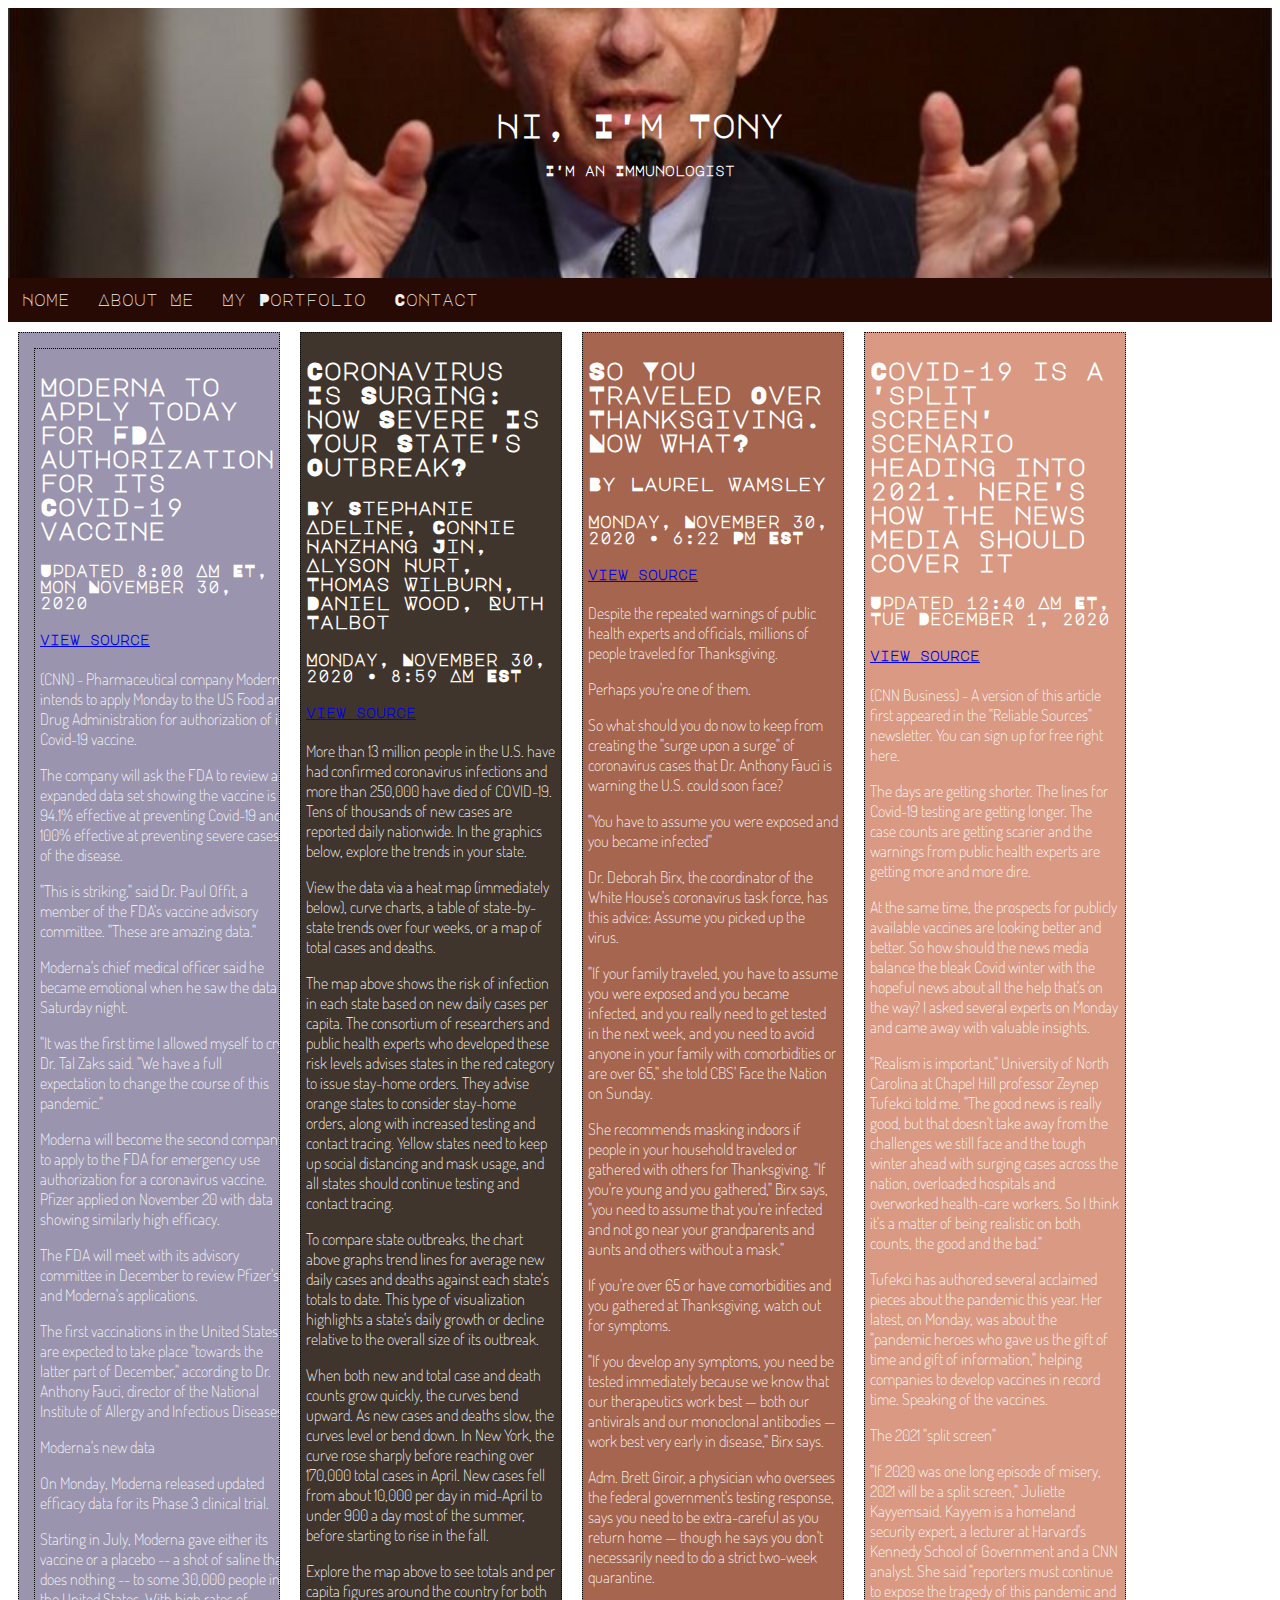
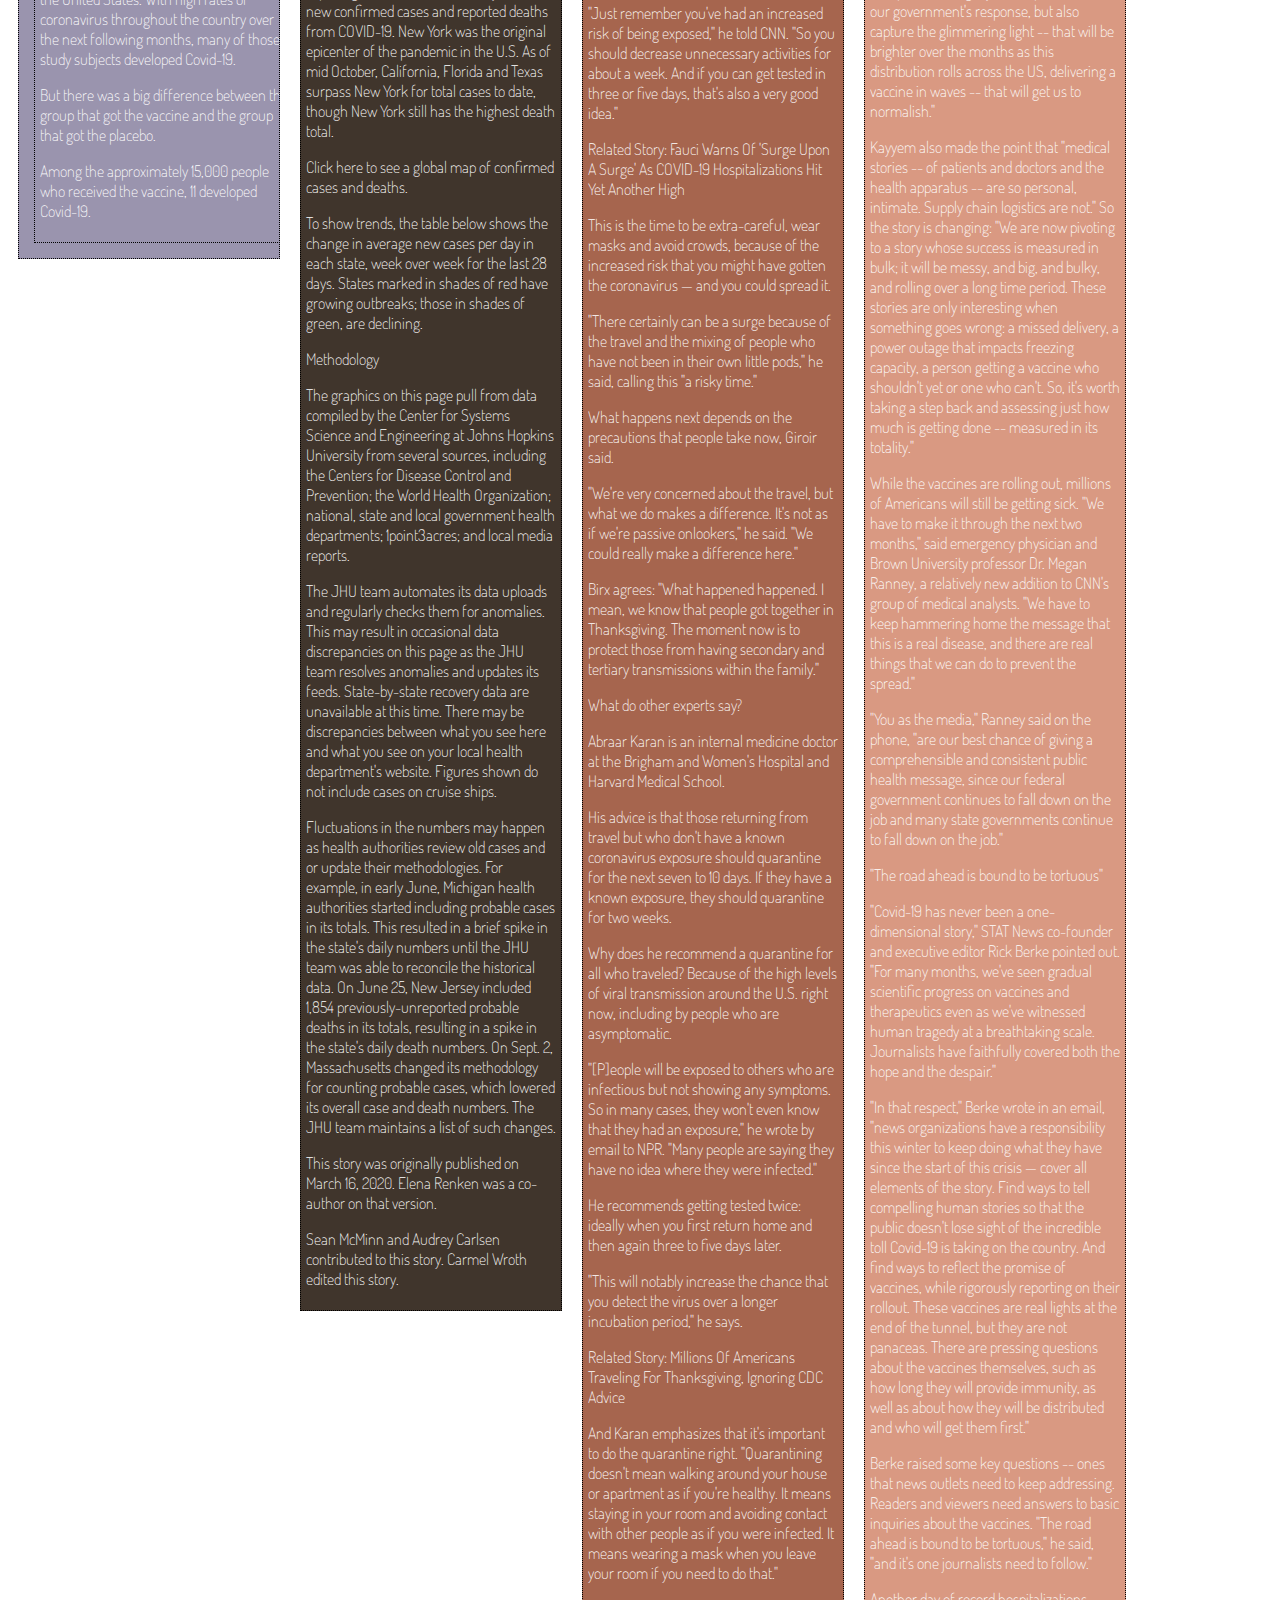
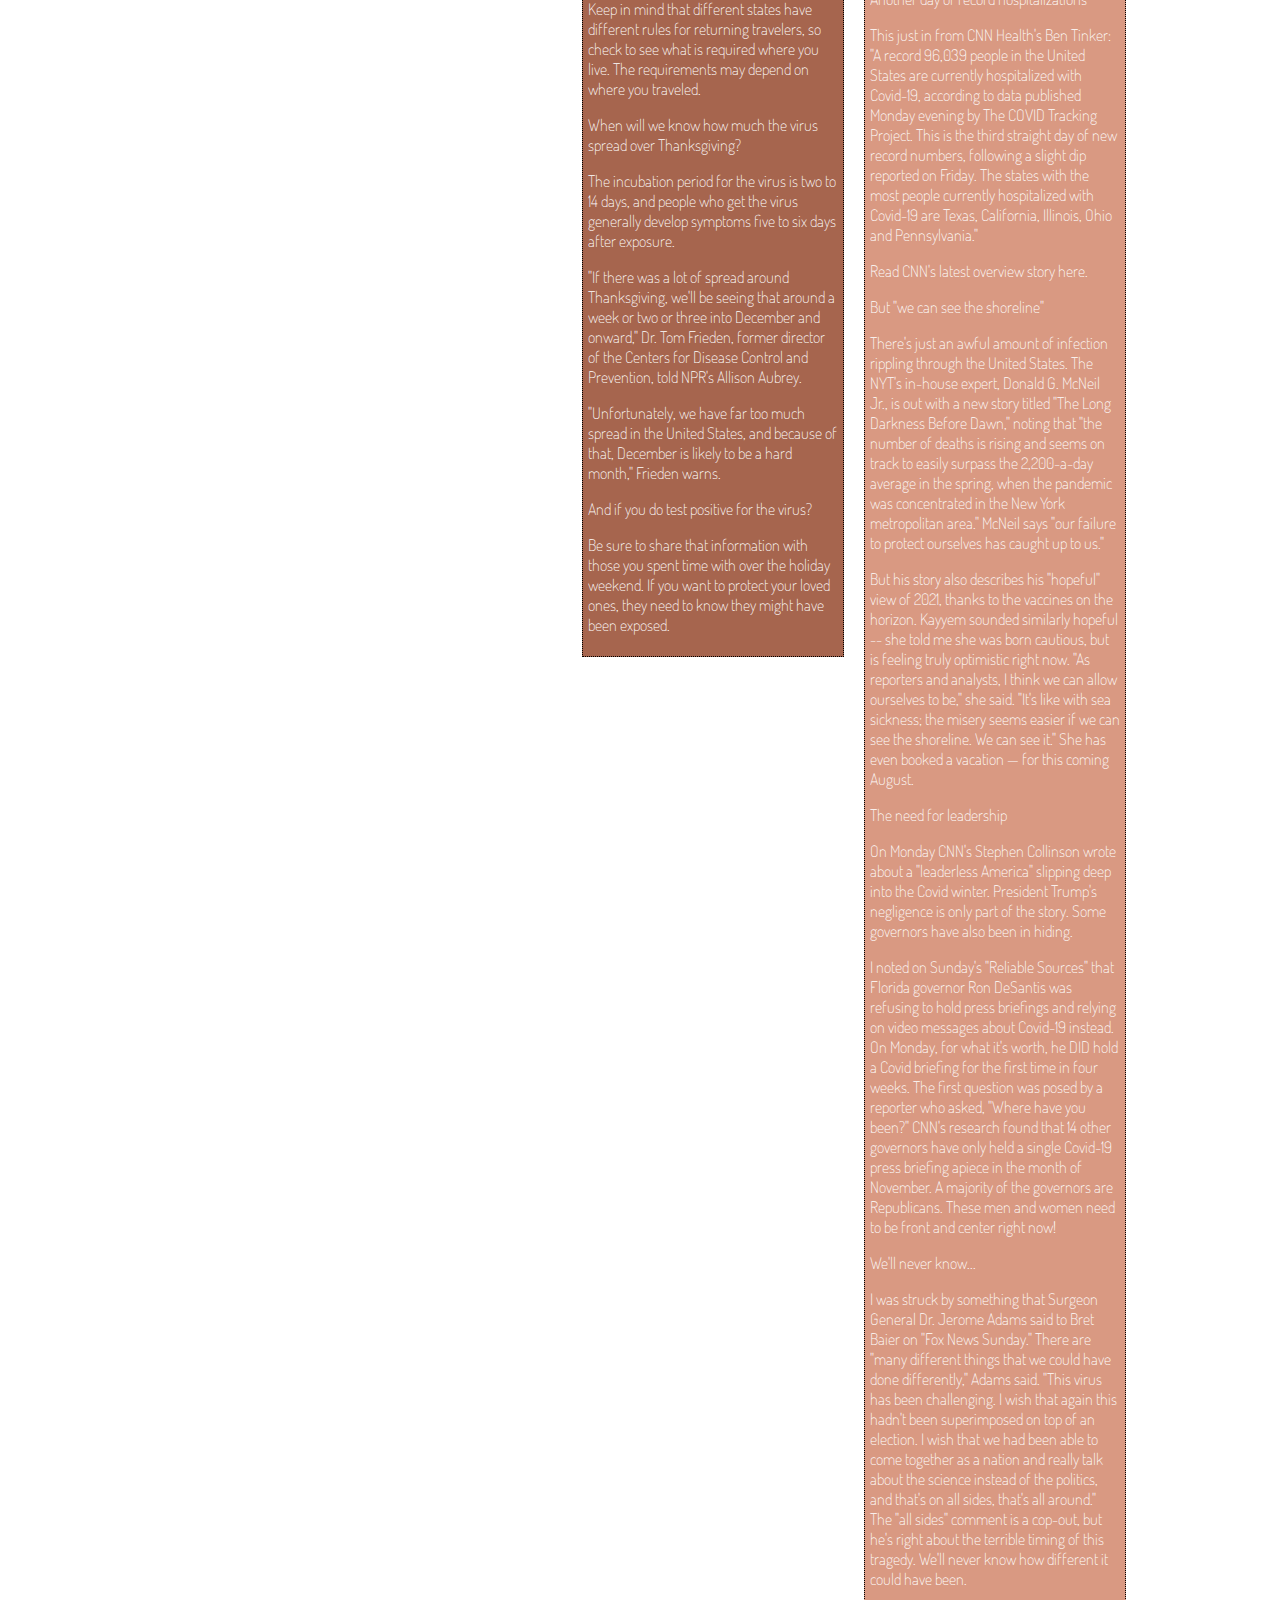
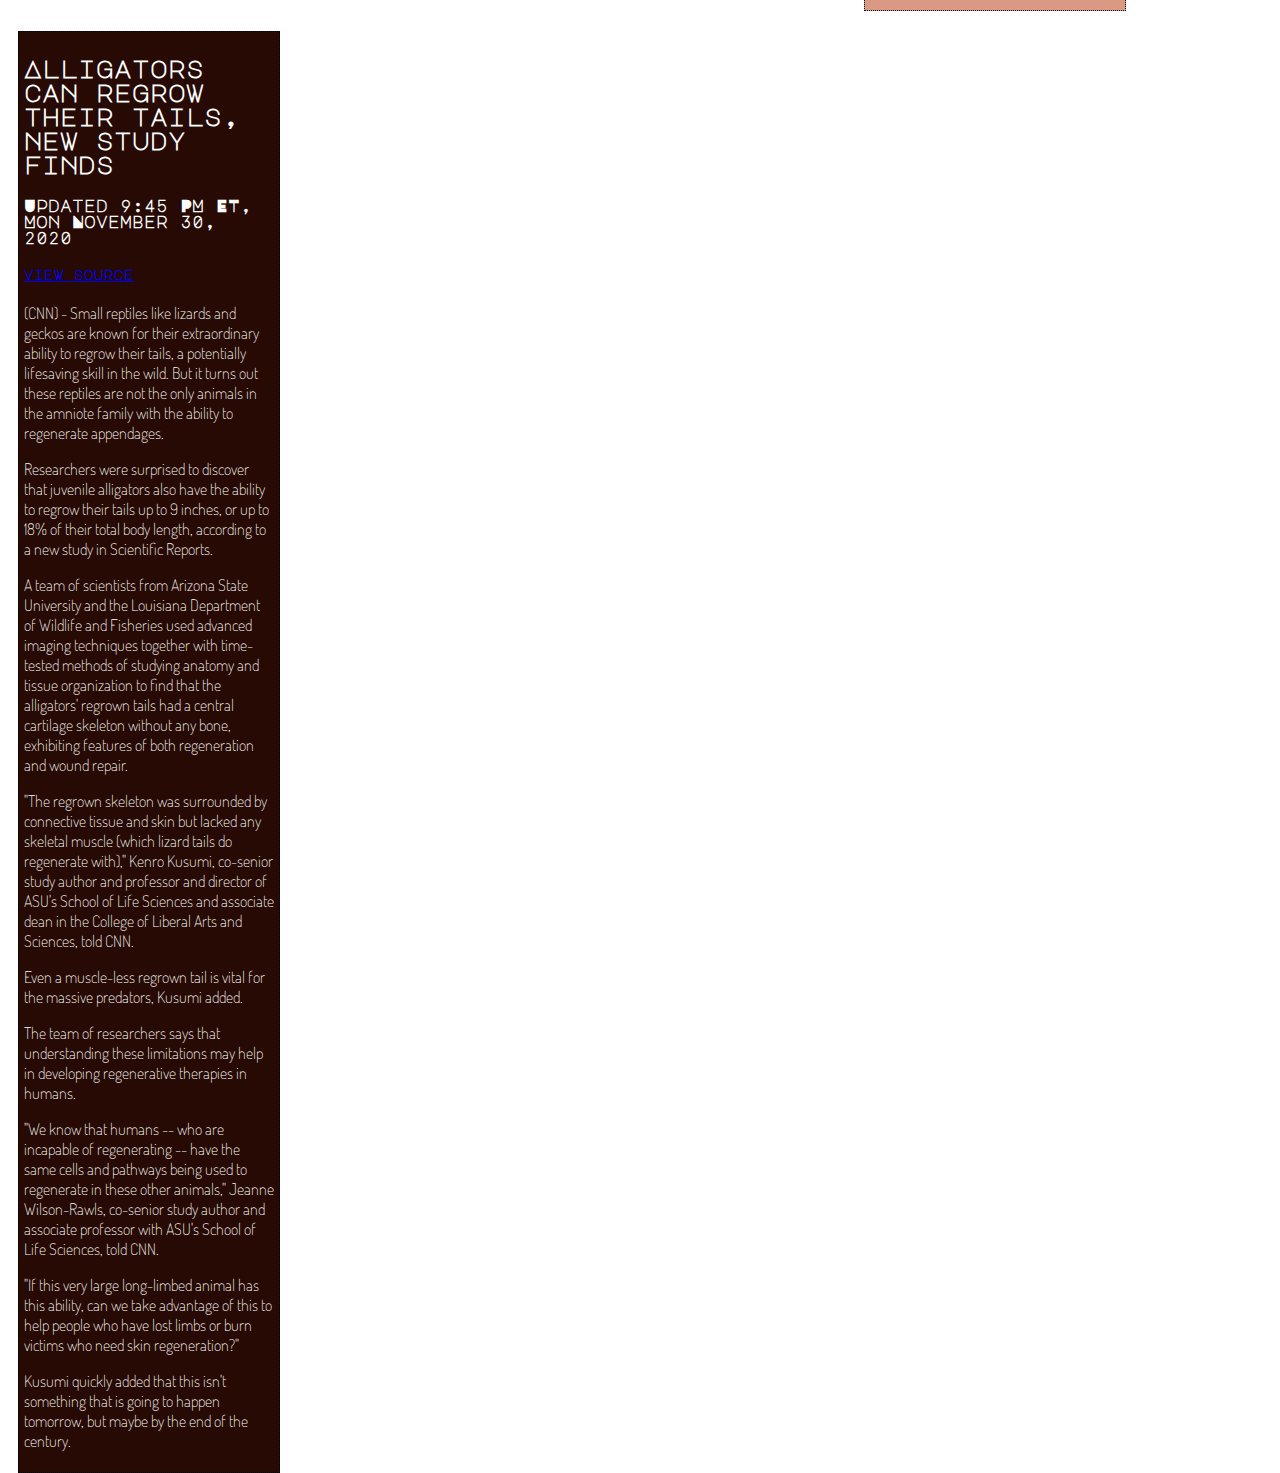
<file: index.html>
<!DOCTYPE html>
<html lang="en">
<head>
  <meta charset= "UTF-8">
  <meta name="viewport" content="width=device-width, initial-scale=1.0">
  <title> My Home Page</title>
  <link rel="stylesheet" href="style.css">
  <link rel="preconnect" href="https://fonts.googleapis.com">
  <link rel="preconnect" href="https://fonts.gstatic.com" crossorigin>
  <link href="https://fonts.googleapis.com/css2?family=Dosis:wght@200;300;400&family=Major+Mono+Display&display=swap" rel="stylesheet">
</head>
<body>
  <div class="hero-image">
    <div class="hero-text">
        <h1> Hi, I'm Tony</h1>
        <h5>I'm an Immunologist</h5>
    </div>
  </div>
  
  <div id="navbar">
      <a href="index.html">Home</a>
      <a href="aboutme.html">About Me</a>
      <a href="myportfolio.html">My Portfolio</a>
      <a href="contact.html">Contact</a>
  </div>
  
  <div class="stuff" id="first">
    <div class="stuff" id="first">
      <h2>Moderna to apply today for FDA authorization for its Covid-19 vaccine</h2>
      <h4>Updated 8:00 AM ET, Mon November 30, 2020</h4>
      <h5><a href="http://lite.cnn.com/en/article/h_8a9d29406e73343797dbac1d4a23586c" target="_blank">view source</a></h5>
      <p>(CNN) - Pharmaceutical company Moderna intends to apply Monday to the US Food and Drug Administration for authorization of its Covid-19 vaccine.</p>
      <p>The company will ask the FDA to review an expanded data set showing the vaccine is 94.1% effective at preventing Covid-19 and 100% effective at preventing severe cases of the disease.</p>
      <p>"This is striking," said Dr. Paul Offit, a member of the FDA's vaccine advisory committee. "These are amazing data."</p>
      <p>Moderna's chief medical officer said he became emotional when he saw the data Saturday night.</p>
      <p>"It was the first time I allowed myself to cry," Dr. Tal Zaks said. "We have a full expectation to change the course of this pandemic."</p>
      <p>Moderna will become the second company to apply to the FDA for emergency use authorization for a coronavirus vaccine. Pfizer applied on November 20 with data showing similarly high efficacy.</p>
      <p>The FDA will meet with its advisory committee in December to review Pfizer's and Moderna's applications.</p>
      <p>The first vaccinations in the United States are expected to take place "towards the latter part of December," according to Dr. Anthony Fauci, director of the National Institute of Allergy and Infectious Diseases.</p>
      <p>Moderna's new data</p>
      <p>On Monday, Moderna released updated efficacy data for its Phase 3 clinical trial.</p>
      <p>Starting in July, Moderna gave either its vaccine or a placebo -- a shot of saline that does nothing -- to some 30,000 people in the United States. With high rates of coronavirus throughout the country over the next following months, many of those study subjects developed Covid-19.</p>
      <p>But there was a big difference between the group that got the vaccine and the group that got the placebo.</p>
      <p>Among the approximately 15,000 people who received the vaccine, 11 developed Covid-19.</p>
</div>
  </div>
  <div class="stuff" id="second">
    <h2>Coronavirus Is Surging: How Severe Is Your State's Outbreak?</h2>
    <h3>By Stephanie Adeline, Connie Hanzhang Jin, Alyson Hurt, Thomas Wilburn, Daniel Wood, Ruth Talbot</h3>
    <h4>Monday, November 30, 2020 • 8:59 AM EST</h4>
    <h5><a href="https://text.npr.org/816707182" target="_blank">view source</a></h5>
    <p>More than 13 million people in the U.S. have had confirmed coronavirus infections and more than 250,000 have died of COVID-19. Tens of thousands of new cases are reported daily nationwide. In the graphics below, explore the trends in your state.</p>
    <p>View the data via a heat map (immediately below), curve charts, a table of state-by-state trends over four weeks, or a map of total cases and deaths.</p>
    <p>The map above shows the risk of infection in each state based on new daily cases per capita. The consortium of researchers and public health experts who developed these risk levels advises states in the red category to issue stay-home orders. They advise orange states to consider stay-home orders, along with increased testing and contact tracing. Yellow states need to keep up social distancing and mask usage, and all states should continue testing and contact tracing.</p>
    <p>To compare state outbreaks, the chart above graphs trend lines for average new daily cases and deaths against each state's totals to date. This type of visualization highlights a state's daily growth or decline relative to the overall size of its outbreak.</p>
    <p>When both new and total case and death counts grow quickly, the curves bend upward. As new cases and deaths slow, the curves level or bend down. In New York, the curve rose sharply before reaching over 170,000 total cases in April. New cases fell from about 10,000 per day in mid-April to under 900 a day most of the summer, before starting to rise in the fall.</p>
    <p>Explore the map above to see totals and per capita figures around the country for both new confirmed cases and reported deaths from COVID-19. New York was the original epicenter of the pandemic in the U.S. As of mid October, California, Florida and Texas surpass New York for total cases to date, though New York still has the highest death total.</p>
    <p>Click here to see a global map of confirmed cases and deaths.</p>
    <p>To show trends, the table below shows the change in average new cases per day in each state, week over week for the last 28 days. States marked in shades of red have growing outbreaks; those in shades of green, are declining.</p>
    <p>Methodology</p>
    <p>The graphics on this page pull from data compiled by the Center for Systems Science and Engineering at Johns Hopkins University from several sources, including the Centers for Disease Control and Prevention; the World Health Organization; national, state and local government health departments; 1point3acres; and local media reports.</p>
    <p>The JHU team automates its data uploads and regularly checks them for anomalies. This may result in occasional data discrepancies on this page as the JHU team resolves anomalies and updates its feeds. State-by-state recovery data are unavailable at this time. There may be discrepancies between what you see here and what you see on your local health department's website. Figures shown do not include cases on cruise ships.</p>
    <p>Fluctuations in the numbers may happen as health authorities review old cases and or update their methodologies. For example, in early June, Michigan health authorities started including probable cases in its totals. This resulted in a brief spike in the state's daily numbers until the JHU team was able to reconcile the historical data. On June 25, New Jersey included 1,854 previously-unreported probable deaths in its totals, resulting in a spike in the state's daily death numbers. On Sept. 2, Massachusetts changed its methodology for counting probable cases, which lowered its overall case and death numbers. The JHU team maintains a list of such changes.</p>
    <p>This story was originally published on March 16, 2020. Elena Renken was a co-author on that version.</p>
    <p>Sean McMinn and Audrey Carlsen contributed to this story. Carmel Wroth edited this story.</p>
  </div>
  <div class="stuff" id="third">
        <h2>So You Traveled Over Thanksgiving. Now What?</h2>
    <h3>By Laurel Wamsley</h3>
    <h4>Monday, November 30, 2020 • 6:22 PM EST</h4>
    <h5><a href="https://text.npr.org/940190370" target="_blank">view source</a></h5>
    <p>Despite the repeated warnings of public health experts and officials, millions of people traveled for Thanksgiving.</p>
    <p>Perhaps you're one of them.</p>
    <p>So what should you do now to keep from creating the "surge upon a surge" of coronavirus cases that Dr. Anthony Fauci is warning the U.S. could soon face?</p>
    <p>"You have to assume you were exposed and you became infected"</p>
    <p>Dr. Deborah Birx, the coordinator of the White House's coronavirus task force, has this advice: Assume you picked up the virus.</p>
    <p>"If your family traveled, you have to assume you were exposed and you became infected, and you really need to get tested in the next week, and you need to avoid anyone in your family with comorbidities or are over 65," she told CBS' Face the Nation on Sunday.</p>
    <p>She recommends masking indoors if people in your household traveled or gathered with others for Thanksgiving. "If you're young and you gathered," Birx says, "you need to assume that you're infected and not go near your grandparents and aunts and others without a mask."</p>
    <p>If you're over 65 or have comorbidities and you gathered at Thanksgiving, watch out for symptoms.</p>
    <p>"If you develop any symptoms, you need be tested immediately because we know that our therapeutics work best — both our antivirals and our monoclonal antibodies — work best very early in disease," Birx says.</p>
    <p>Adm. Brett Giroir, a physician who oversees the federal government's testing response, says you need to be extra-careful as you return home — though he says you don't necessarily need to do a strict two-week quarantine.</p>
    <p>"Just remember you've had an increased risk of being exposed," he told CNN. "So you should decrease unnecessary activities for about a week. And if you can get tested in three or five days, that's also a very good idea."</p>
    <p>Related Story: Fauci Warns Of 'Surge Upon A Surge' As COVID-19 Hospitalizations Hit Yet Another High</p>
    <p>This is the time to be extra-careful, wear masks and avoid crowds, because of the increased risk that you might have gotten the coronavirus — and you could spread it.</p>
    <p>"There certainly can be a surge because of the travel and the mixing of people who have not been in their own little pods," he said, calling this "a risky time."</p>
    <p>What happens next depends on the precautions that people take now, Giroir said.</p>
    <p>"We're very concerned about the travel, but what we do makes a difference. It's not as if we're passive onlookers," he said. "We could really make a difference here."</p>
    <p>Birx agrees: "What happened happened. I mean, we know that people got together in Thanksgiving. The moment now is to protect those from having secondary and tertiary transmissions within the family."</p>
    <p>What do other experts say?</p>
    <p>Abraar Karan is an internal medicine doctor at the Brigham and Women's Hospital and Harvard Medical School.</p>
    <p>His advice is that those returning from travel but who don't have a known coronavirus exposure should quarantine for the next seven to 10 days. If they have a known exposure, they should quarantine for two weeks.</p>
    <p>Why does he recommend a quarantine for all who traveled? Because of the high levels of viral transmission around the U.S. right now, including by people who are asymptomatic.</p>
    <p>"[P]eople will be exposed to others who are infectious but not showing any symptoms. So in many cases, they won't even know that they had an exposure," he wrote by email to NPR. "Many people are saying they have no idea where they were infected."</p>
    <p>He recommends getting tested twice: ideally when you first return home and then again three to five days later.</p>
    <p>"This will notably increase the chance that you detect the virus over a longer incubation period," he says.</p>
    <p>Related Story: Millions Of Americans Traveling For Thanksgiving, Ignoring CDC Advice</p>
    <p>And Karan emphasizes that it's important to do the quarantine right. "Quarantining doesn't mean walking around your house or apartment as if you're healthy. It means staying in your room and avoiding contact with other people as if you were infected. It means wearing a mask when you leave your room if you need to do that."</p>
    <p>Keep in mind that different states have different rules for returning travelers, so check to see what is required where you live. The requirements may depend on where you traveled.</p>
    <p>When will we know how much the virus spread over Thanksgiving?</p>
    <p>The incubation period for the virus is two to 14 days, and people who get the virus generally develop symptoms five to six days after exposure.</p>
    <p>"If there was a lot of spread around Thanksgiving, we'll be seeing that around a week or two or three into December and onward," Dr. Tom Frieden, former director of the Centers for Disease Control and Prevention, told NPR's Allison Aubrey.</p>
    <p>"Unfortunately, we have far too much spread in the United States, and because of that, December is likely to be a hard month," Frieden warns.</p>
    <p>And if you do test positive for the virus?</p>
    <p>Be sure to share that information with those you spent time with over the holiday weekend. If you want to protect your loved ones, they need to know they might have been exposed.</p>
  </div>
  
  
  <div class="stuff" id="fourth">
        <h2>Covid-19 is a 'split screen' scenario heading into 2021. Here's how the news media should cover it</h2>
    <h4>Updated 12:40 AM ET, Tue December 1, 2020</h4>
    <h5><a href="http://lite.cnn.com/en/article/h_a15e4ca5091a490ee3ab25d85f31c943" target="_blank">view source</a></h5>
    <p>(CNN Business) - A version of this article first appeared in the "Reliable Sources" newsletter. You can sign up for free right here.</p>
    <p>The days are getting shorter. The lines for Covid-19 testing are getting longer. The case counts are getting scarier and the warnings from public health experts are getting more and more dire.</p>
    <p>At the same time, the prospects for publicly available vaccines are looking better and better. So how should the news media balance the bleak Covid winter with the hopeful news about all the help that's on the way? I asked several experts on Monday and came away with valuable insights.</p>
    <p>"Realism is important," University of North Carolina at Chapel Hill professor Zeynep Tufekci told me. "The good news is really good, but that doesn't take away from the challenges we still face and the tough winter ahead with surging cases across the nation, overloaded hospitals and overworked health-care workers. So I think it's a matter of being realistic on both counts, the good and the bad."</p>
    <p>Tufekci has authored several acclaimed pieces about the pandemic this year. Her latest, on Monday, was about the "pandemic heroes who gave us the gift of time and gift of information," helping companies to develop vaccines in record time. Speaking of the vaccines.</p>
    <p>The 2021 "split screen"</p>
    <p>"If 2020 was one long episode of misery, 2021 will be a split screen," Juliette Kayyemsaid. Kayyem is a homeland security expert, a lecturer at Harvard's Kennedy School of Government and a CNN analyst. She said "reporters must continue to expose the tragedy of this pandemic and our government's response, but also capture the glimmering light -- that will be brighter over the months as this distribution rolls across the US, delivering a vaccine in waves -- that will get us to normalish."</p>
    <p>Kayyem also made the point that "medical stories -- of patients and doctors and the health apparatus -- are so personal, intimate. Supply chain logistics are not." So the story is changing: "We are now pivoting to a story whose success is measured in bulk; it will be messy, and big, and bulky, and rolling over a long time period. These stories are only interesting when something goes wrong: a missed delivery, a power outage that impacts freezing capacity, a person getting a vaccine who shouldn't yet or one who can't. So, it's worth taking a step back and assessing just how much is getting done -- measured in its totality."</p>
    <p>While the vaccines are rolling out, millions of Americans will still be getting sick. "We have to make it through the next two months," said emergency physician and Brown University professor Dr. Megan Ranney, a relatively new addition to CNN's group of medical analysts. "We have to keep hammering home the message that this is a real disease, and there are real things that we can do to prevent the spread."</p>
    <p>"You as the media," Ranney said on the phone, "are our best chance of giving a comprehensible and consistent public health message, since our federal government continues to fall down on the job and many state governments continue to fall down on the job."</p>
    <p>"The road ahead is bound to be tortuous"</p>
    <p>"Covid-19 has never been a one-dimensional story," STAT News co-founder and executive editor Rick Berke pointed out. "For many months, we've seen gradual scientific progress on vaccines and therapeutics even as we've witnessed human tragedy at a breathtaking scale. Journalists have faithfully covered both the hope and the despair."</p>
    <p>"In that respect," Berke wrote in an email, "news organizations have a responsibility this winter to keep doing what they have since the start of this crisis — cover all elements of the story. Find ways to tell compelling human stories so that the public doesn't lose sight of the incredible toll Covid-19 is taking on the country. And find ways to reflect the promise of vaccines, while rigorously reporting on their rollout. These vaccines are real lights at the end of the tunnel, but they are not panaceas. There are pressing questions about the vaccines themselves, such as how long they will provide immunity, as well as about how they will be distributed and who will get them first."</p>
    <p>Berke raised some key questions -- ones that news outlets need to keep addressing. Readers and viewers need answers to basic inquiries about the vaccines. "The road ahead is bound to be tortuous," he said, "and it's one journalists need to follow."</p>
    <p>Another day of record hospitalizations</p>
    <p>This just in from CNN Health's Ben Tinker: "A record 96,039 people in the United States are currently hospitalized with Covid-19, according to data published Monday evening by The COVID Tracking Project. This is the third straight day of new record numbers, following a slight dip reported on Friday. The states with the most people currently hospitalized with Covid-19 are Texas, California, Illinois, Ohio and Pennsylvania."</p>
    <p>Read CNN's latest overview story here.</p>
    <p>But "we can see the shoreline"</p>
    <p>There's just an awful amount of infection rippling through the United States. The NYT's in-house expert, Donald G. McNeil Jr., is out with a new story titled "The Long Darkness Before Dawn," noting that "the number of deaths is rising and seems on track to easily surpass the 2,200-a-day average in the spring, when the pandemic was concentrated in the New York metropolitan area." McNeil says "our failure to protect ourselves has caught up to us."</p>
    <p>But his story also describes his "hopeful" view of 2021, thanks to the vaccines on the horizon. Kayyem sounded similarly hopeful -- she told me she was born cautious, but is feeling truly optimistic right now. "As reporters and analysts, I think we can allow ourselves to be," she said. "It's like with sea sickness; the misery seems easier if we can see the shoreline. We can see it." She has even booked a vacation — for this coming August.</p>
    <p>The need for leadership</p>
    <p>On Monday CNN's Stephen Collinson wrote about a "leaderless America" slipping deep into the Covid winter. President Trump's negligence is only part of the story. Some governors have also been in hiding.</p>
    <p>I noted on Sunday's "Reliable Sources" that Florida governor Ron DeSantis was refusing to hold press briefings and relying on video messages about Covid-19 instead. On Monday, for what it's worth, he DID hold a Covid briefing for the first time in four weeks. The first question was posed by a reporter who asked, "Where have you been?" CNN's research found that 14 other governors have only held a single Covid-19 press briefing apiece in the month of November. A majority of the governors are Republicans. These men and women need to be front and center right now!</p>
    <p>We'll never know...</p>
    <p>I was struck by something that Surgeon General Dr. Jerome Adams said to Bret Baier on "Fox News Sunday." There are "many different things that we could have done differently," Adams said. "This virus has been challenging. I wish that again this hadn't been superimposed on top of an election. I wish that we had been able to come together as a nation and really talk about the science instead of the politics, and that's on all sides, that's all around." The "all sides" comment is a cop-out, but he's right about the terrible timing of this tragedy. We'll never know how different it could have been.</p>
  </div>
  <div class="stuff" id="fifth">
        <h2>Alligators can regrow their tails, new study finds</h2>
    <h4>Updated 9:45 PM ET, Mon November 30, 2020</h4>
    <h5><a href="http://lite.cnn.com/en/article/h_f6891874651fafd9df24466fef263629" target="_blank">view source</a></h5>
    <p>(CNN) - Small reptiles like lizards and geckos are known for their extraordinary ability to regrow their tails, a potentially lifesaving skill in the wild. But it turns out these reptiles are not the only animals in the amniote family with the ability to regenerate appendages.</p>
    <p>Researchers were surprised to discover that juvenile alligators also have the ability to regrow their tails up to 9 inches, or up to 18% of their total body length, according to a new study in Scientific Reports.</p>
    <p>A team of scientists from Arizona State University and the Louisiana Department of Wildlife and Fisheries used advanced imaging techniques together with time-tested methods of studying anatomy and tissue organization to find that the alligators' regrown tails had a central cartilage skeleton without any bone, exhibiting features of both regeneration and wound repair.</p>
    <p>"The regrown skeleton was surrounded by connective tissue and skin but lacked any skeletal muscle (which lizard tails do regenerate with)," Kenro Kusumi, co-senior study author and professor and director of ASU's School of Life Sciences and associate dean in the College of Liberal Arts and Sciences, told CNN.</p>
    <p>Even a muscle-less regrown tail is vital for the massive predators, Kusumi added.</p>
    <p>The team of researchers says that understanding these limitations may help in developing regenerative therapies in humans.</p>
    <p>"We know that humans -- who are incapable of regenerating -- have the same cells and pathways being used to regenerate in these other animals," Jeanne Wilson-Rawls, co-senior study author and associate professor with ASU's School of Life Sciences, told CNN.</p>
    <p>"If this very large long-limbed animal has this ability, can we take advantage of this to help people who have lost limbs or burn victims who need skin regeneration?"</p>
    <p>Kusumi quickly added that this isn't something that is going to happen tomorrow, but maybe by the end of the century.</p>
  </div>
  
  <script src="navbar.v01.js"></script>
  
</body>
</html>
</file>
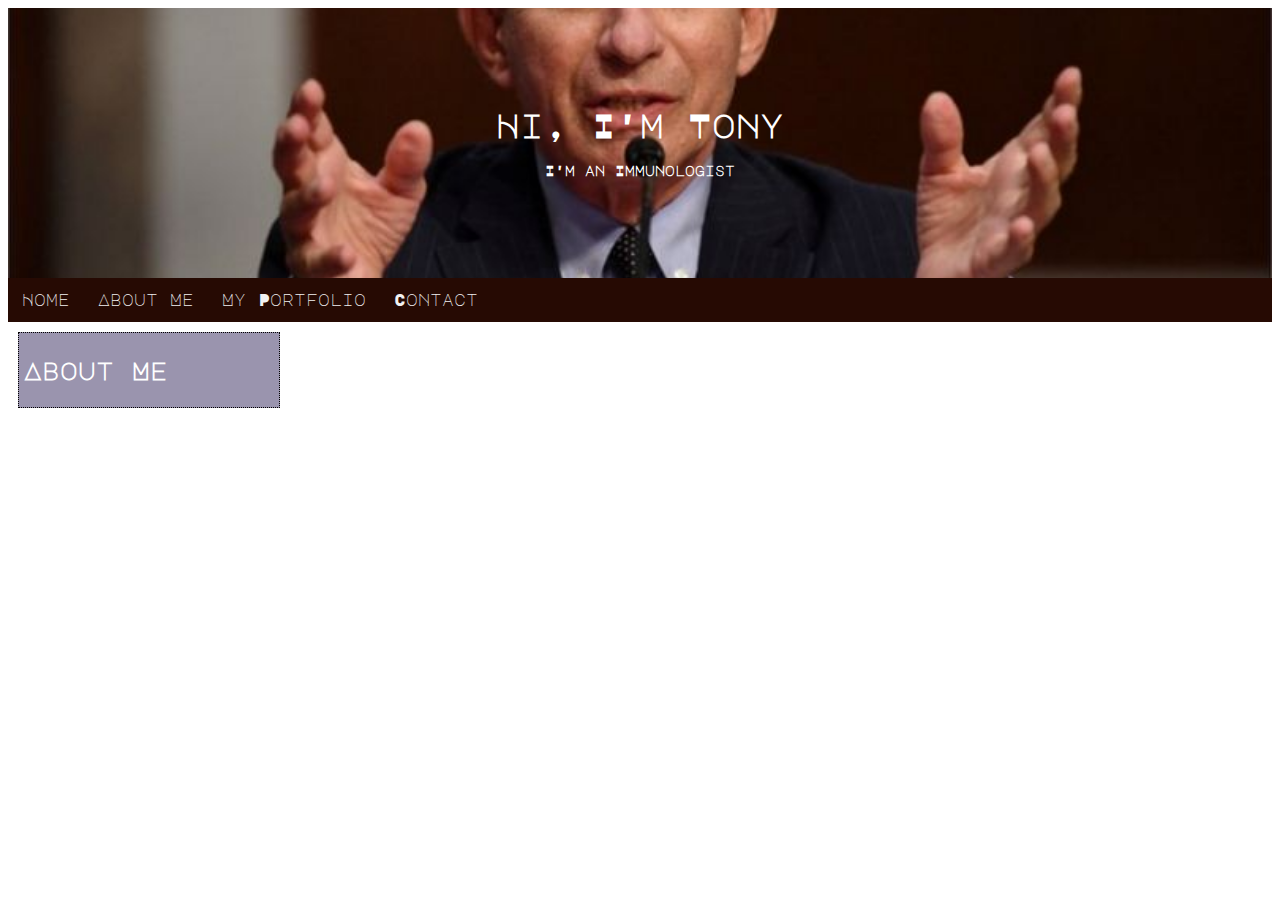
<file: aboutme.html>
<!DOCTYPE html>
<html lang="en">
<head>
  <meta charset= "UTF-8">
  <meta name="viewport" content="width=device-width, initial-scale=1.0">
  <title> About Me</title>
  <link rel="stylesheet" href="style.css">
  <link rel="preconnect" href="https://fonts.googleapis.com">
  <link rel="preconnect" href="https://fonts.gstatic.com" crossorigin>
  <link href="https://fonts.googleapis.com/css2?family=Dosis:wght@200;300;400&family=Major+Mono+Display&display=swap" rel="stylesheet">
</head>
<body>
  <div class="hero-image">
    <div class="hero-text">
        <h1> Hi, I'm Tony</h1>
        <h5>I'm an Immunologist</h5>
    </div>
  </div>
  
  <div id="navbar">
      <a href="index.html">Home</a>
      <a href="aboutme.html">About Me</a>
      <a href="myportfolio.html">My Portfolio</a>
      <a href="contact.html">Contact</a>
  </div>
  
  <div class="stuff" id="first">
    
      <h2>About Me</h2>
      
  </div>
  
  <script src="navbar.v01.js"></script>
  
</body>
</html>
</file>
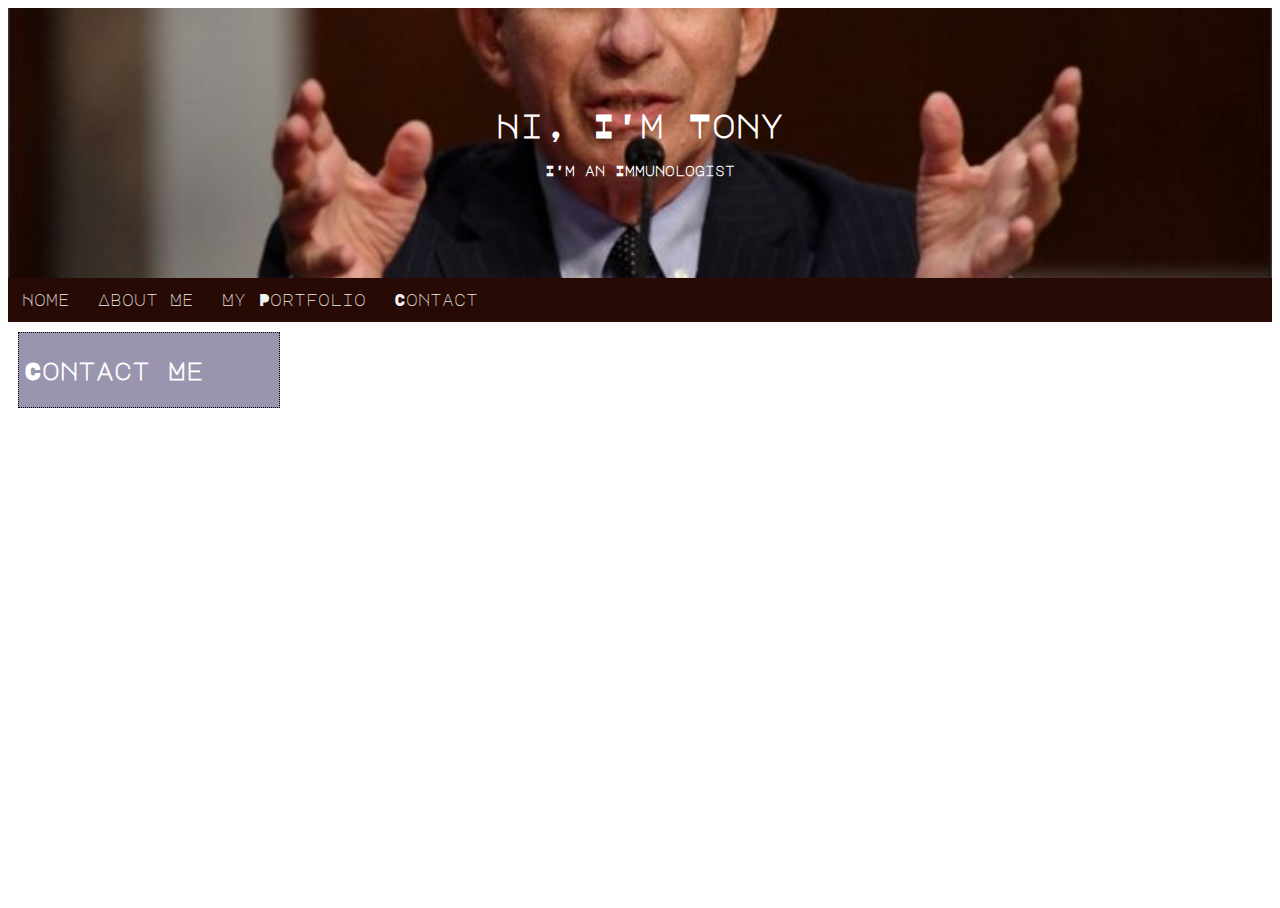
<file: contact.html>
<!DOCTYPE html>
<html lang="en">
<head>
  <meta charset= "UTF-8">
  <meta name="viewport" content="width=device-width, initial-scale=1.0">
  <title> Contact Me</title>
  <link rel="stylesheet" href="style.css">
  <link rel="preconnect" href="https://fonts.googleapis.com">
  <link rel="preconnect" href="https://fonts.gstatic.com" crossorigin>
  <link href="https://fonts.googleapis.com/css2?family=Dosis:wght@200;300;400&family=Major+Mono+Display&display=swap" rel="stylesheet">
</head>
<body>
  <div class="hero-image">
    <div class="hero-text">
        <h1> Hi, I'm Tony</h1>
        <h5>I'm an Immunologist</h5>
    </div>
  </div>
  
  <div id="navbar">
      <a href="index.html">Home</a>
      <a href="aboutme.html">About Me</a>
      <a href="myportfolio.html">My Portfolio</a>
      <a href="contact.html">Contact</a>
  </div>
  
  <div class="stuff" id="first">
    
      <h2>Contact Me</h2>
      
  </div>
  
  <script src="navbar.v01.js"></script>
  
</body>
</html>
</file>
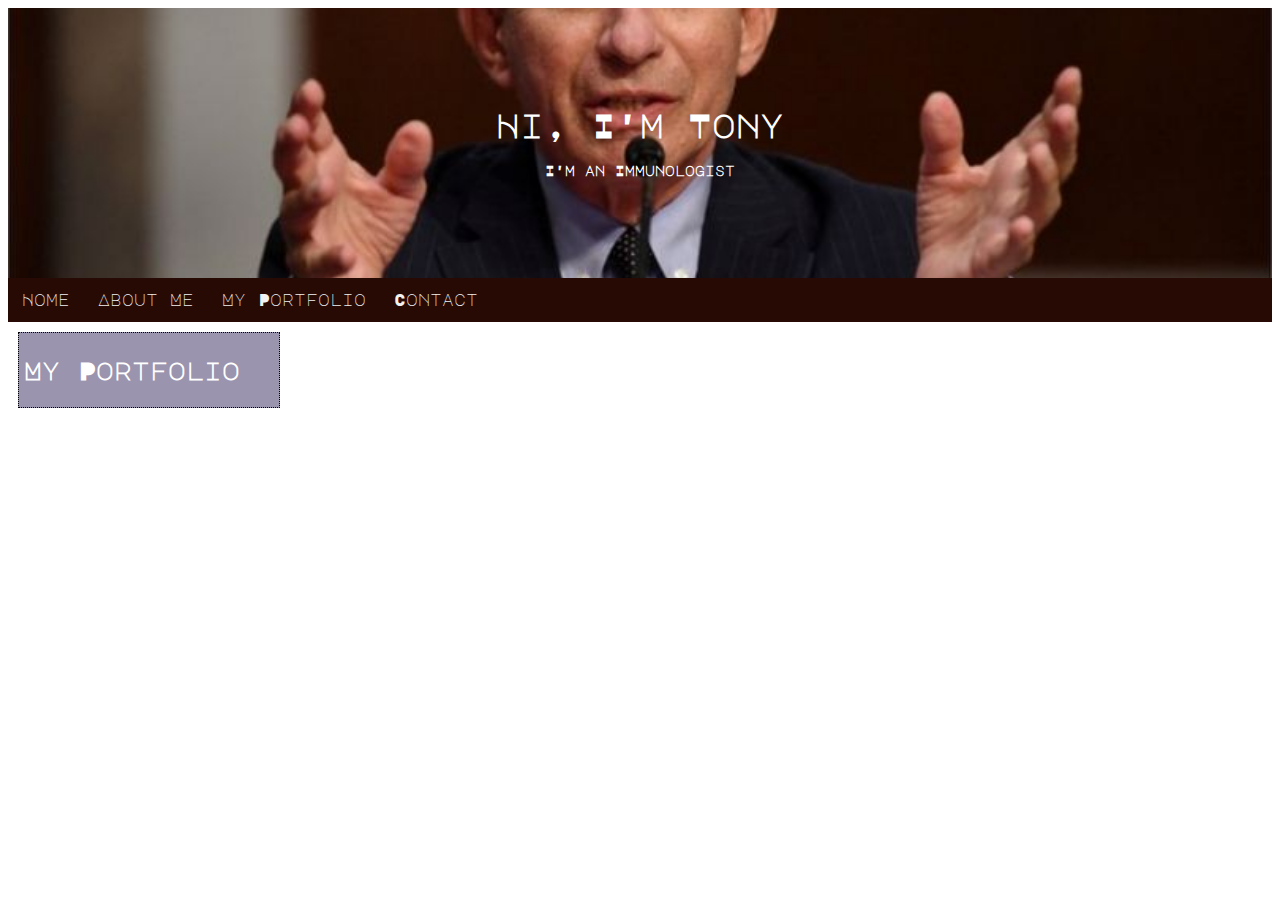
<file: myportfolio.html>
<!DOCTYPE html>
<html lang="en">
<head>
  <meta charset= "UTF-8">
  <meta name="viewport" content="width=device-width, initial-scale=1.0">
  <title>My Portfolio</title>
  <link rel="stylesheet" href="style.css">
  <link rel="preconnect" href="https://fonts.googleapis.com">
  <link rel="preconnect" href="https://fonts.gstatic.com" crossorigin>
  <link href="https://fonts.googleapis.com/css2?family=Dosis:wght@200;300;400&family=Major+Mono+Display&display=swap" rel="stylesheet">
</head>
<body>
  <div class="hero-image">
    <div class="hero-text">
        <h1> Hi, I'm Tony</h1>
        <h5>I'm an Immunologist</h5>
    </div>
  </div>
  
  <div id="navbar">
      <a href="index.html">Home</a>
      <a href="aboutme.html">About Me</a>
      <a href="myportfolio.html">My Portfolio</a>
      <a href="contact.html">Contact</a>
  </div>
  
  <div class="stuff" id="first">
  
      <h2>My Portfolio</h2>
      
  </div>
  
  <script src="navbar.v01.js"></script>
  
</body>
</html>
</file>
<file: style.css>
/* universal properties */
body, html {
  height: 100%;
  font-family: 'Dosis', sans-serif;
      /* from google fonts */
    font-weight: 200;
    color: #FFFFFF;
}

.hero-image {
  background-image: url("fauci.v01.jpg");
  height: 30%;
  background-position: center;
  background-repeat: no-repeat;
  background-size: cover;
  position: relative;
}

/* Center the text over the image. */
.hero-text {
  text-align: center;
  position: absolute;
  top: 50%;
  left: 50%;
  transform: translate(-50%, -50%);
  color: #FFFFFF;
}

div.stuff {
  width: 250px;
  word-wrap: break-word;
  overflow: auto;
  text-align: left;
  border-width: 1px;
  border-style: dotted;
  border-color: #000000;
  float: left;
  margin: 10px;
  padding: 5px;
}

div#first {
  background-color: #9A94AE;
}

div#second {
  background-color: #40352C;
  
}

div#third {
  background-color: #A6654E;
  
}

div#fourth {
  background-color: #D99982;
  
}

div#fifth {
  background-color: #260A03;
  
}

/* use Major Mono Display for our header font */
h1, h2, h3, h4, h5, h6 {
  font-family: 'Major Mono Display', monospace;
}

/*Style the navbar */

#navbar {
  overflow: hidden;
  background-color: #260A03;
}

#navbar a {
  float: left;
  display: block;
  color: #F2F2F2;
  font-family:'Major Mono Display', monospace;
  text-align: center;
  padding: 14px;
  text-decoration: none;
}

#navbar a:hover {
  color: #FF69B4;
  background-color: #FFFFFF;
}

/* The sticky class is added to the navbar with JS when it reaches its scroll position */

.sticky {
  position: fixed;
  top: 0;
  width: 100%;
}

/* Add some top padding to the page content to prevent sudden quick movement (as the navigation bar gets a new position at the top of the page (position:fixed and top:0) */

.sticky + .content {
  padding-top: 60px;
}
</file>
